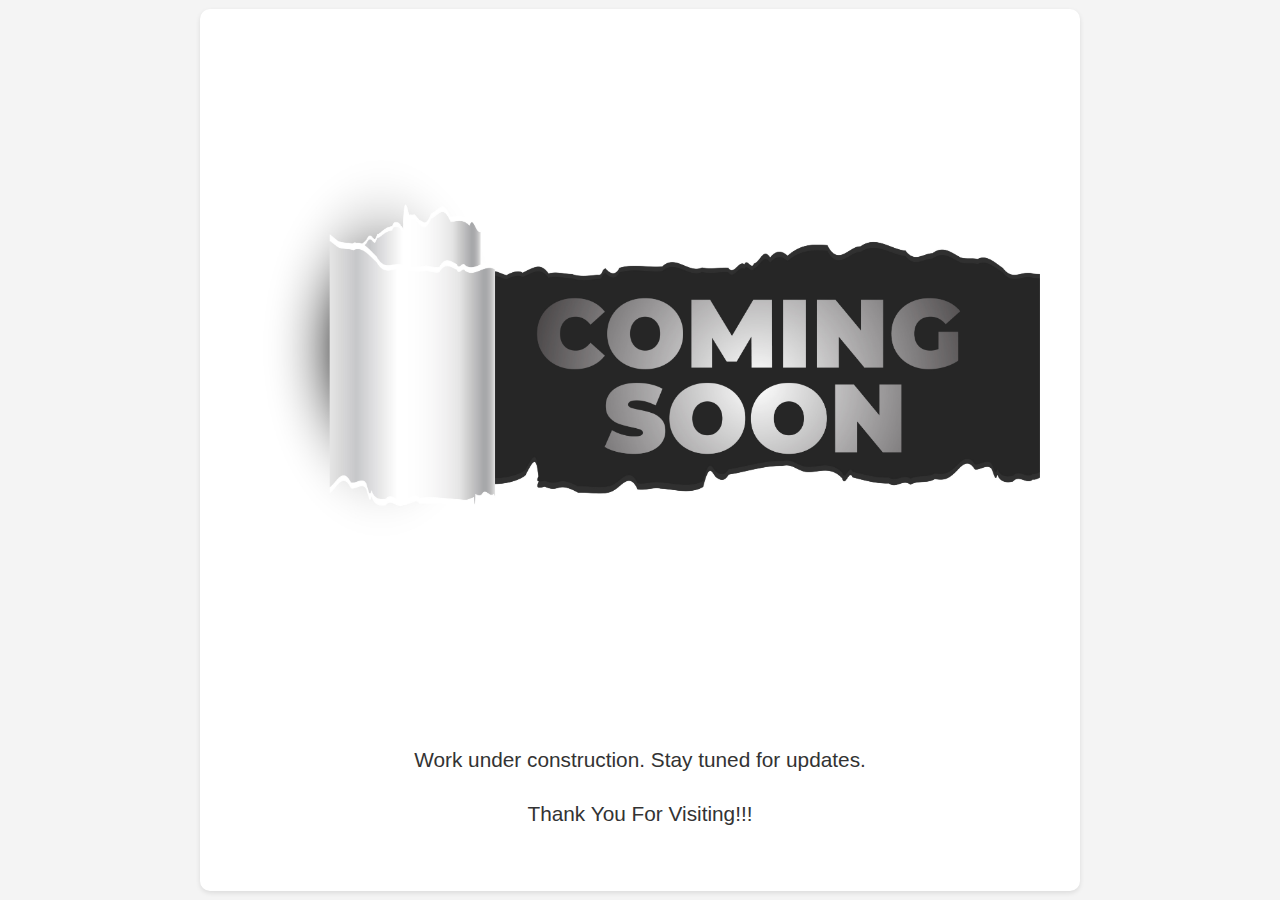
<file: comingSoon/index.html>
<!DOCTYPE html>
<html lang="en">
<head>
    <meta charset="UTF-8">
    <meta name="viewport" content="width=device-width, initial-scale=1.0">
    <title>Deployment Skills - Coming Soon</title>
    <link rel="stylesheet" href="/comingSoon/styles.css">
</head>
<body>
    <div class="container">
        <img src="/Images/image_project_coming-soon-1.jpg" alt="Coming Soon - Deployment Skills">
        <p class="message">Work under construction. Stay tuned for updates.</p>
        <p class="message">Thank You For Visiting!!!</p>
    </div>
</body>
</html>
</file>
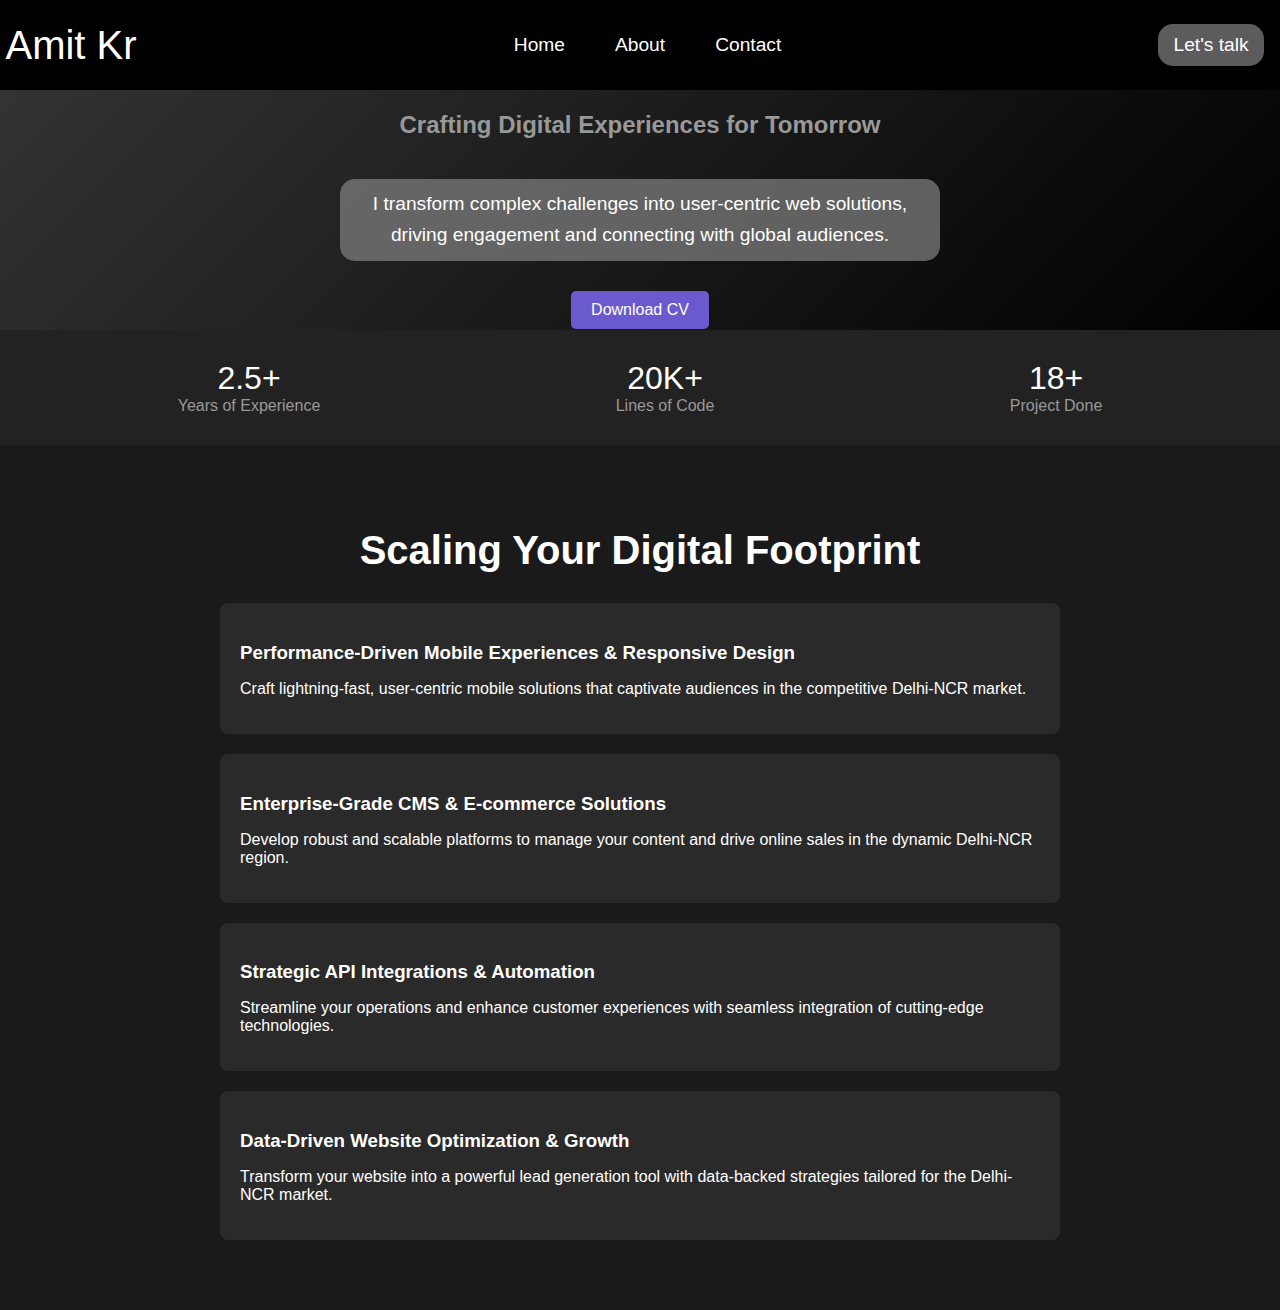
<file: profile/index.html>
<!DOCTYPE html>
<html lang="en">
<head>
    <meta charset="UTF-8">
    <meta name="viewport" content="width=device-width, initial-scale=1.0">
    <title>Gerold - Web Developer</title>
    <link rel="stylesheet" href="style.css">
</head>
<body>

    <header>
        <h1>Amit Kr</h1>
        <nav>
            <a href="/main/index.html">Home</a>
            <a href="/profile/index.html">About</a>
            <a href="/contact/contact.html">Contact</a>
        </nav>
        <p><span>Let's talk</span></p>

        <div class="hamburger" id="hamburger">
            <i class="bx bx-menu"></i>
        </div>

        <!-- <div class="light"><i class='bx bxs-moon' style='color:#ffffff'  ></i><i class='bx bxs-sun' style='color:#fff406'  ></i></div> -->
    </header>
    <div class="mobile-nav" id="mobile-nav">
        <a href="/main/index.html">Home</a>
        <a href="/profile/index.html">About</a>
        <a href="/project/projects.html">Projects</a>
        <a href="/certificate/certificate.html">Certificates</a>
        <a href="/contact/contact.html">Contact</a>
    </div>


    <header class="hero">
        <div class="hero-content">
            <!-- <h2>I am Amit </h2> -->
            <h2>Crafting Digital Experiences for Tomorrow</h2>
            <!-- <p>I break down complex document problems to create integrity-focused solutions that connect billions of people.</p> -->
            <p>I transform complex challenges into user-centric web solutions, driving engagement and connecting with global audiences.</p>
            <a href="/Resume/AmitKumar_SE_2-3Yrs.pdf" target="_blank" class="btn">Download CV</a>
        </div>
        <!-- <div class="hero-image">
            <img src="/Images/main-profile-pic.jpeg" alt="Gerold">
        </div> -->
    </header>

    <section class="stats">
        <div class="stat">
            <span class="stat-number">2.5+</span>
            <span class="stat-label">Years of Experience</span>
        </div>
       
        <div class="stat">
            <span class="stat-number">20K+</span>
            <span class="stat-label">Lines of Code</span>
        </div>

        <div class="stat">
            <span class="stat-number">18+</span>
            <span class="stat-label">Project Done</span>
        </div>
        <!-- <div class="stat">
            <span class="stat-number">14</span>
            <span class="stat-label">Awards</span>
        </div> -->
    </section>

    <section class="services">
        <h2>Scaling Your Digital Footprint</h2>
        <div class="service">
            <h3>Performance-Driven Mobile Experiences & Responsive Design</h3>
            <p>Craft lightning-fast, user-centric mobile solutions that captivate audiences in the competitive Delhi-NCR market.</p>
        </div>
        <div class="service">
            <h3>Enterprise-Grade CMS & E-commerce Solutions</h3>
            <p>Develop robust and scalable platforms to manage your content and drive online sales in the dynamic Delhi-NCR region.</p>
        </div>
        <div class="service">
            <h3>Strategic API Integrations & Automation</h3>
            <p>Streamline your operations and enhance customer experiences with seamless integration of cutting-edge technologies.</p>
        </div>
        <div class="service">
            <h3>Data-Driven Website Optimization & Growth</h3>
            <p>Transform your website into a powerful lead generation tool with data-backed strategies tailored for the Delhi-NCR market.</p>
        </div>
    </section>

    <!-- <footer>
        <h1>Amit Kr</h1>
        <nav>
            <a href="/main/index.html">Home</a>
            <a href="/comingSoon/index.html">About
            <a href="/contact/contact.html">Contact</a>
        </nav>
        <div>
            <a href="#Latest Version Update"> Copyright-Ak@2025.03.04 </a>
        </div>
    </footer> -->

    <script>
        const hamburger = document.getElementById('hamburger');
        const mobileNav = document.getElementById('mobile-nav');

        hamburger.addEventListener('click', () => {
            mobileNav.classList.toggle('active');
        });
    </script>

</body>
</html>
</file>
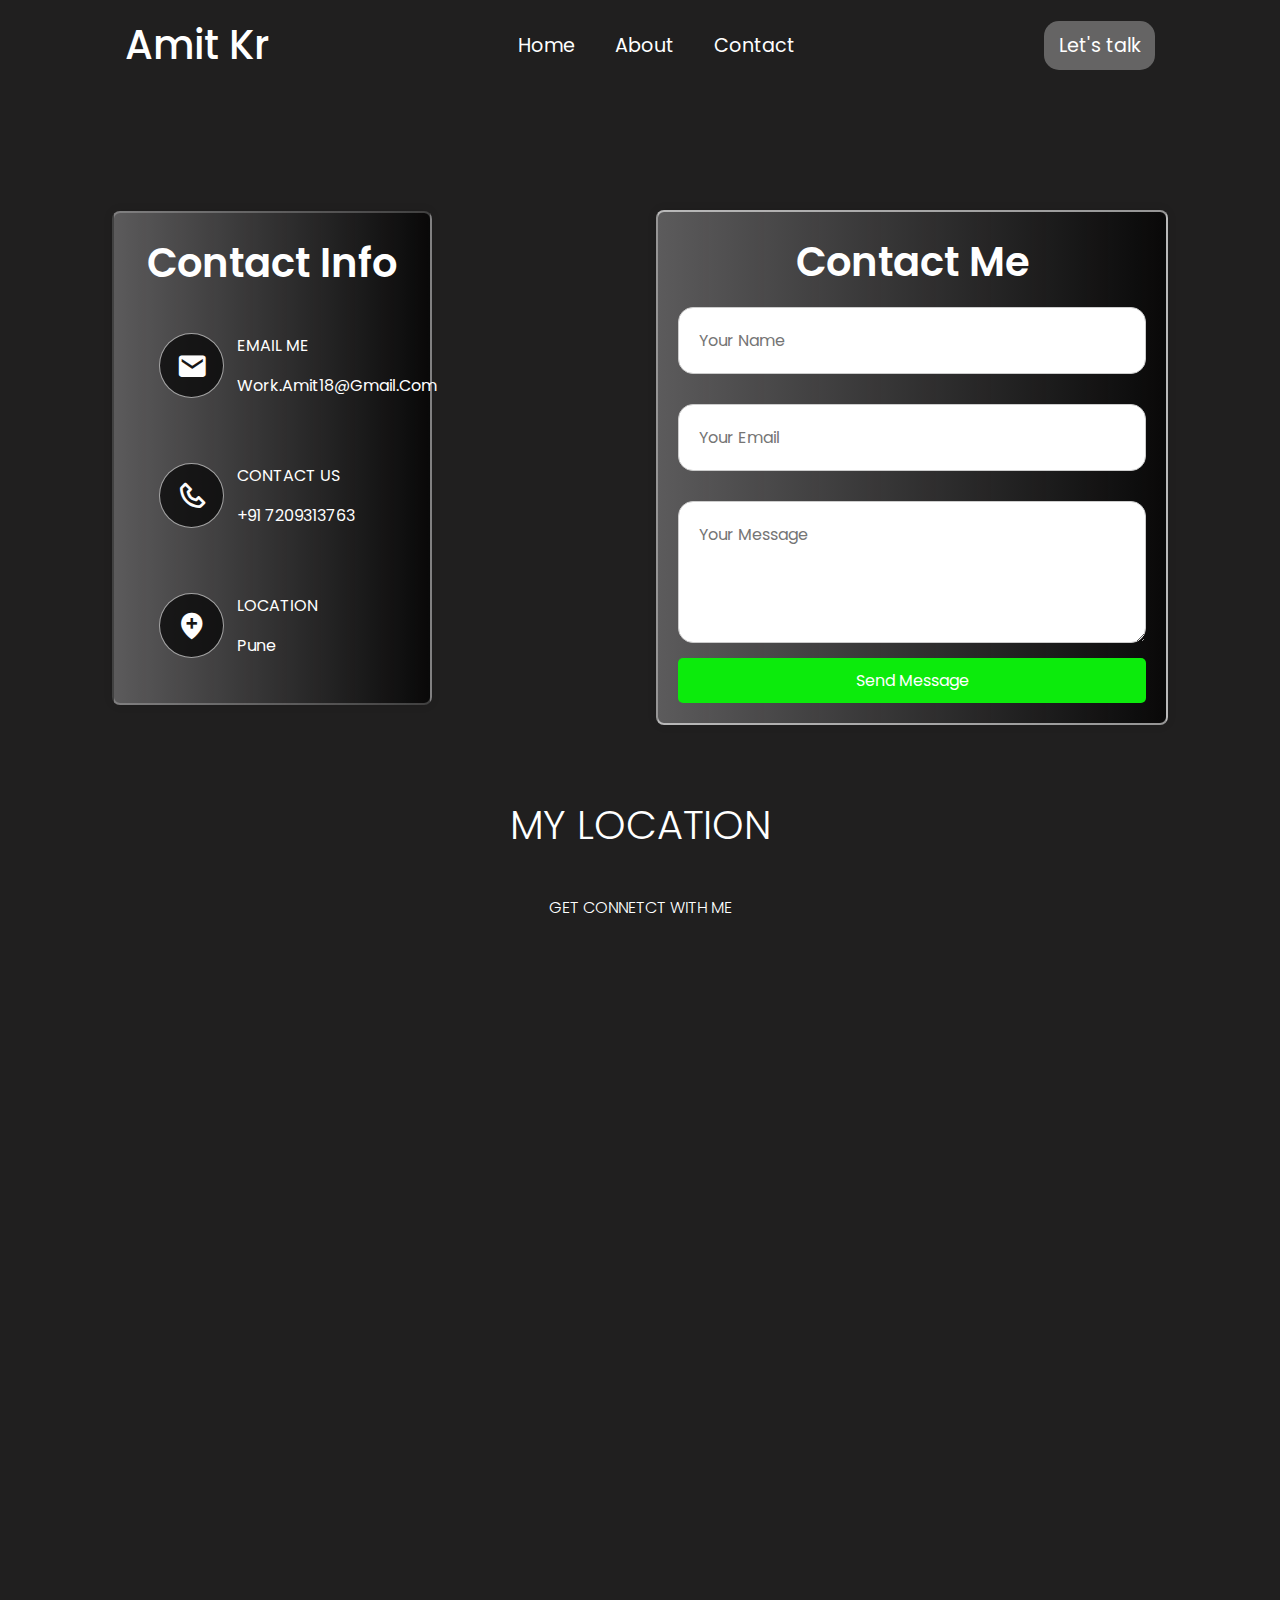
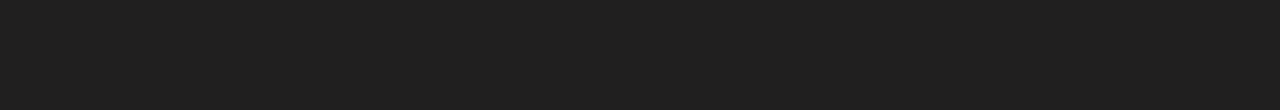
<file: contact/contact.html>
<!DOCTYPE html>
<html lang="en">
<head>
    <meta charset="UTF-8">
    <meta name="viewport" content="width=device-width, initial-scale=1.0">
    <title>Contact Me</title>
    <link href='https://unpkg.com/boxicons@2.1.4/css/boxicons.min.css' rel='stylesheet'>
    <style>
        @import url('https://fonts.googleapis.com/css2?family=Montserrat:ital,wght@0,100..900;1,100..900&family=Poppins:ital,wght@0,100;0,200;0,300;0,400;0,500;0,600;0,700;0,800;0,900;1,100;1,200;1,300;1,400;1,500;1,600;1,700;1,800;1,900&display=swap');
        *{
    margin: 0;
    padding: 0;
    box-sizing: border-box;
    font-family: "Poppins", serif;
}
        body {
            height: 190vh;
            background-color: #201f1f;
           
        }
        header{
    width: 100%;
    height: 10vh;
    display: flex;
    flex-direction: row;
    justify-content: space-around;
    align-items: center;
    /* background: red; */
}
header h1{
    color: white;
    font-weight: 500;
    font-size: 2.5rem;
}
nav{
    /* width: 500px; */
    height: 100%;
    display: flex;
    justify-content: space-around;
    align-items: center;
    gap: 40px;
}
nav a{
    font-size: 1.2rem;
    color: white;
    text-decoration: none;
}
header p{
    width: fit-content;
    font-size: 1.2rem;
    color: white;
    background: rgba(128, 128, 128, 0.719);
    padding: 10px 15px;
    border-radius: 15px;
}

.hamburger {
    display: none;
    font-size: 2.5rem;
    color: white;
    cursor: pointer;
}

/* Mobile Navigation */
.mobile-nav {
    display: none;
    flex-direction: column;
    position: absolute;
    top: 10vh;
    left: 50%;
    width: 90%;
    height: auto;
    background: rgb(0, 0, 0);   
    opacity: 0;
    visibility: hidden;
    transition: opacity 0.5s ease, transform 0.5s ease;
    
    text-align: center;
    z-index: 20;
    border: 2px solid white;
    transform: translateX(50%) translateY(0px);
}

.mobile-nav a {
    display: inline-block;
    width: 100%;
    color: white;
    text-decoration: none;
    font-size: 1.5rem;
    padding: 15px;
    border: 1px solid white;
}

.mobile-nav.active {
    display: flex;
    opacity: 1;
    visibility: visible;
    transform: translateX(-50%) translateY(0);
    background: rgb(10, 10, 10);
}

.contact-face{
    width: 100%;
    display: flex;
    flex-wrap: wrap;
    justify-content: space-around;
    align-items: center;
}
.more-about{
    height: auto;
    border: 2px solid   rgba(255, 255, 255, 0.228);
            background: linear-gradient(90deg, #5c5b5c, #000000b5);
            padding: 20px;
            box-shadow: 0 0 10px rgba(0, 0, 0, 0.1);
            border-radius: 8px;
            margin-bottom: 20px;
            width: 25%;
            display: flex;
            justify-content: space-between; 
            flex-direction: column;
            align-items: center;
            margin-top: auto;
}
.more-about h2{
    font-size: 2.5rem;
    color: white;
    font-weight: 600;
}
.more-about .rows{
    /* background: #000; */
    margin-top: 15px;
    width: 100%;
    display: flex;
    justify-content: space-between; 
    align-items: center;
    padding: 25px;
}
.more-about .rows .photu{
height: 65px;
width: 65px;
background: rgba(0, 0, 0, 0.699);
display: flex;
    justify-content: space-evenly; 
    align-items: center;
    border: 1px solid rgba(255, 255, 255, 0.603);
border-radius: 50%;
}
.more-about .rows .photu i{
font-size: 2rem;
}
.more-about .rows .text{
    margin:0  auto;
    width: 60%;
    color: white;
    text-transform: capitalize;
}
.more-about .rows .text>p:nth-child(1){
    text-transform: uppercase;
    margin-bottom: 15px;
  

}


        .contact-form {
            border: 2px solid   rgba(255, 255, 255, 0.571);
            width: 40%;
            background: linear-gradient(90deg, #5c5b5c, #000000b5);
            padding: 20px;
            box-shadow: 0 0 10px rgba(0, 0, 0, 0.1);
            border-radius: 8px;
            margin: 120px 0 0 0 ;
            
            text-align: center;
            display: flex;
            justify-content: space-between; 
            flex-direction: column;
            align-items: center;
            
        }
        .contact-form h2{
            color: white;
            font-size: 2.5rem;
            font-weight: 600;
        }
        input, textarea {
            width: 100%;
            padding: 20px;
            margin: 15px 0;
            border: 1px solid #ccc;
            border-radius: 15px;
            font-size: 1rem;
        }
        button {
            width: 100%;
            padding: 10px;
            background-color: #0ceb0c;
            color: white;
            border: none;
            border-radius: 5px;
            cursor: pointer;
            font-size: 16px;
        }
        button:hover {
            background-color: #0a9a0a;
        }
        .message-box {
            display: none;
            margin-top: 10px;
            color: green;
            font-weight: bold;
        }
        .map{
            margin-top: 50px;
            width: 100%;
            display: flex;
            flex-direction: column;
            justify-content: center; 
            height: 90vh;
            align-items: center;
        }
        .map h2{
            color: white;
            text-transform: uppercase; 
            padding: 20px;
            font-size: 2.5rem;
            font-weight: 300;
        }
        .map p{
            color: white;
            text-transform: uppercase; 
            padding: 20px;
            font-size:1rem;
            font-weight: 300;
        }
        .map .my-map{
            height: 80%;
            width: 80%;
        }
        @media (max-width: 768px) {
    body{
        overflow-x: hidden;
    }
    nav {
        display: none;
    }
    /* .mobile-nav {
        display: block;
    } */
    .hamburger {
        display: block;
    }
    .contact-face{
        flex-direction: column;
       margin-top: 40px;
    }
    .more-about{
        width: 90%;
    }
    .contact-form{
        width: 100%;
    }
    .map{
        
    }
.my-map{
    width: 90%;
}
.more-about h2{
    font-size: 1.5rem;
}
.more-about .rows .text p{
    text-transform: uppercase;
    margin-bottom: 15px;
  font-size: 0.8rem;

}

        }
    </style>
</head>
<body>
    <header>
        <h1>Amit Kr</h1> 
        <nav>
            <a href="/main/index.html">Home</a>
            <a href="/profile/index.html">About</a>
            <a href="/contact/contact.html">Contact</a>
        </nav>
        <p><span>Let's talk</span></p>

        <div class="hamburger" id="hamburger">
            <i class="bx bx-menu"></i>
        </div>

        <!-- <div class="light"><i class='bx bxs-moon' style='color:#ffffff'  ></i><i class='bx bxs-sun' style='color:#fff406'  ></i></div> -->
    </header>
    <div class="mobile-nav" id="mobile-nav">
        <a href="/main/index.html">Home</a>
        <a href="/profile/index.html">About</a>
        <a href="/project/projects.html">Projects</a>
        <a href="/certificate/certificate.html">Certificates</a>
        <a href="/contact/contact.html">Contact</a>
    </div>

    <div class="contact-face">

        <div class="more-about" >
            <h2>Contact Info</h2>
            <div class="rows">
                <div class="photu">
                    <i class='bx bxs-envelope' style='color:#fdfdfd'  ></i>
                </div>
                <div class="text">
                    <p>email me</p>
                     <p><span>work.amit18@gmail.com</span></p>
                </div>
            </div>
        
        
            <div class="rows">
                <div class="photu">
                    <i class='bx bx-phone' style='color:#fdfdfd'></i>
                </div>
                <div class="text">
                    <p>contact us</p>
                     <p><span>+91</span> <span>7209313763</span></p>
                     <!-- <p><span>+91</span> <span>00000000</span></p> -->
                </div>
            </div>
        
        
            <div class="rows">
                <div class="photu">
                    <i class='bx bxs-location-plus' style='color:#ffffff'  ></i>
                </div>
                <div class="text">
                    <p>Location</p>
                     <p>pune</p>
                  
                </div>
            </div>
        
          
        
        </div>


        <form class="contact-form" id="contactForm">
            <h2>Contact Me</h2>
            <input type="text" id="name" placeholder="Your Name" required>
            <input type="email" id="email" placeholder="Your Email" required>
            <textarea id="message" rows="4" placeholder="Your Message" required></textarea>
            <button type="submit">Send Message</button>
            <div class="message-box" id="successMessage">Your message has been sent successfully!</div>
        </form>

    </div>

    <div class="map">
        <h2>my location</h2>
        <p>get connetct with me</p>
        <div class="my-map">
            <iframe src="https://www.google.com/maps/embed?pb=!1m18!1m12!1m3!1d21396.271730180706!2d73.7655044737567!3d18.55770212912375!2m3!1f0!2f0!3f0!3m2!1i1024!2i768!4f13.1!3m3!1m2!1s0x3bc2becff05dd3cb%3A0xa1911297fb7fab7d!2sBaner%2C%20Pune%2C%20Maharashtra!5e0!3m2!1sen!2sin!4v1738774751488!5m2!1sen!2sin" width="100%" height="100%" style="border:0;" allowfullscreen="" loading="lazy" referrerpolicy="no-referrer-when-downgrade"></iframe>
        </div>
    </div>

    <script>
        const hamburger = document.getElementById('hamburger');
        const mobileNav = document.getElementById('mobile-nav');

        hamburger.addEventListener('click', () => {
            mobileNav.classList.toggle('active');
            hamburger.innerHTML = mobileNav.classList.contains('active') 
                ? '<i class="bx bx-x"></i>' 
                : '<i class="bx bx-menu"></i>';
        });
        document.querySelectorAll(".mobile-nav a").forEach(ele=>{
            ele.addEventListener('click',()=>{
                mobileNav.classList.remove('active');
                hamburger.innerHTML = '<i class="bx bx-menu"></i>'
            })
        })
   


        document.getElementById("contactForm").addEventListener("submit", function(event) {
            event.preventDefault(); // Prevent default form submission

            let name = document.getElementById("name").value;
            let email = document.getElementById("email").value;
            let message = document.getElementById("message").value;

            // Google Form POST URL
            // https://docs.google.com/forms/d/e/1FAIpQLSfOzFJ1LvBGSn-m2EZekFalfo5tPdcm6PG7Loq8-aap6yw2cg/viewform?usp=header
            // let formURL = "https://docs.google.com/forms/d/e/1FAIpQLSeupD6fFDkCxLpQxQA2y1KthNhKRq-P-nQZ3-fS9IGLpMUrYQ/formResponse"; --> Old Link
            let formURL = "https://docs.google.com/forms/d/e/1FAIpQLSfOzFJ1LvBGSn-m2EZekFalfo5tPdcm6PG7Loq8-aap6yw2cg/formResponse";

            let formData = new FormData();
            formData.append("entry.2037418723", name);
            formData.append("entry.1342379548", email);
            formData.append("entry.1143093301", message);

            fetch(formURL, {
                method: "POST",
                body: formData,
                mode: "no-cors"
            }).then(() => {
                document.getElementById("successMessage").style.display = "block";
                document.getElementById("contactForm").reset();
            }).catch(error => {
                alert("Something went wrong. Please try again.");
            });
        });
    </script>
</body>
</html>
</file>
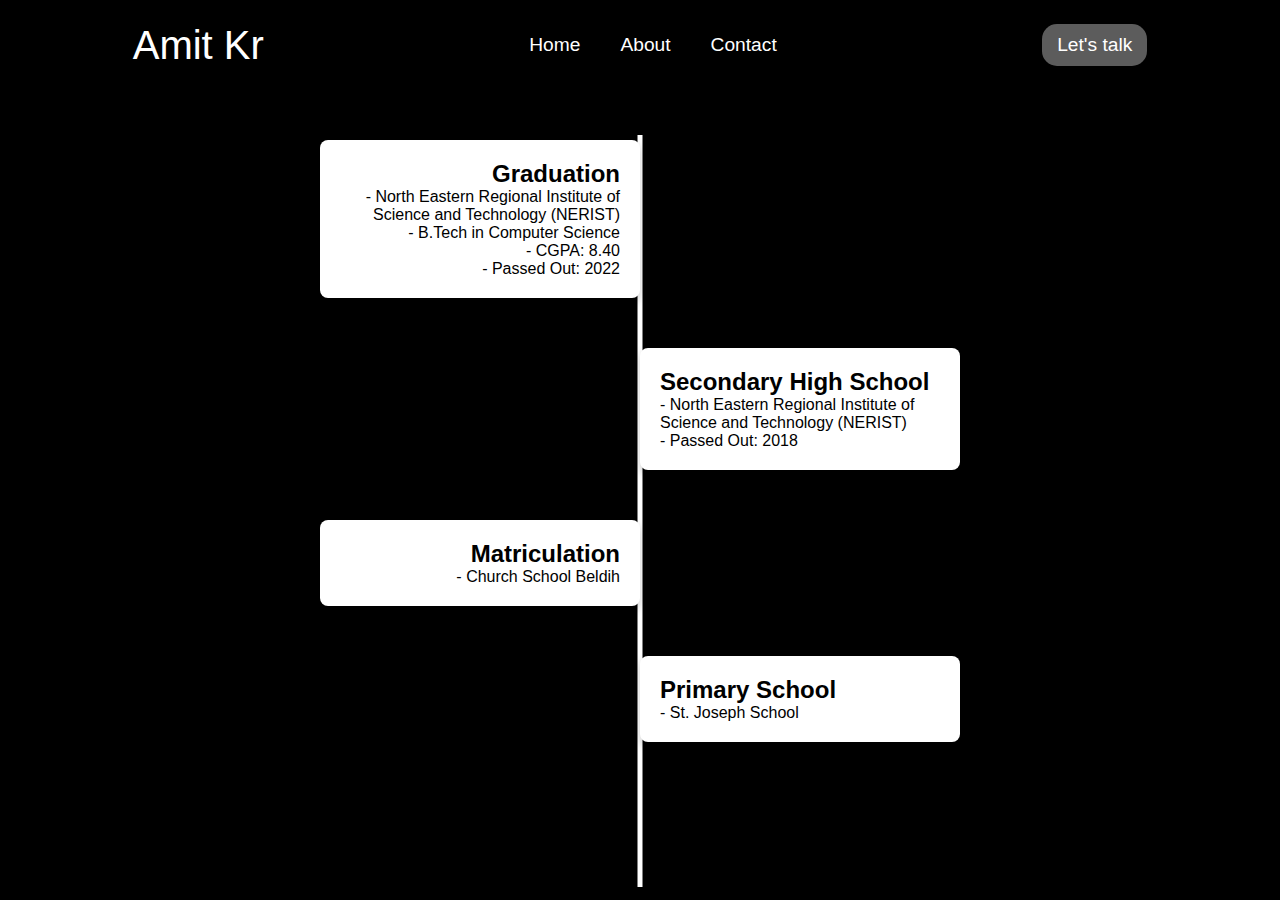
<file: education/education.html>
<!DOCTYPE html>
<html lang="en">
<head>
    <meta charset="UTF-8">
    <meta name="viewport" content="width=device-width, initial-scale=1.0">
    <title>Amit - Education</title>
    <link rel="stylesheet" href="/education/education.css">
    <script defer src="/education/scriptEducation.js"></script>
    <link href="https://cdn.jsdelivr.net/npm/boxicons@2.1.4/css/boxicons.min.css" rel="stylesheet">
</head>
<body>
    <header>
        <h1>Amit Kr</h1>
        <nav>
            <a href="/main/index.html">Home</a>
            <a href="/profile/index.html">About</a>
            <a href="/contact/contact.html">Contact</a>
        </nav>
        <p><span>Let's talk</span></p>

        <div class="hamburger" id="hamburger">
            <i class="bx bx-menu"></i>
        </div>

        <!-- <div class="light"><i class='bx bxs-moon' style='color:#ffffff'  ></i><i class='bx bxs-sun' style='color:#fff406'  ></i></div> -->
    </header>
    <div class="mobile-nav" id="mobile-nav">
        <a href="/main/index.html">Home</a>
        <a href="/profile/index.html">About</a>
        <a href="/project/projects.html">Projects</a>
        <a href="/certificate/certificate.html">Certificates</a>
        <a href="/contact/contact.html">Contact</a>
    </div>
    <div class="timeline">
        <div class="line"></div>

        <!-- <div class="container left">
            <div class="content">
                <h2>Kindergarten</h2>
                <p>School Name: XYZ Kindergarten</p>
                <p>Passed Out: 2005</p>
            </div>
        </div> -->

        <div class="container right">
            <div class="content">
                <h2>Primary School</h2>
                <p>- St. Joseph School</p>
                <!-- <p>Passed Out: 2010</p> -->
            </div>
        </div>

        <div class="container left">
            <div class="content">
                <h2>Matriculation</h2>
                <p> - Church School Beldih</p>
                <!-- <p>Percentage: 85%</p> -->
                <!-- <p>Year: 2015</p> -->
            </div>
        </div>

        <div class="container right">
            <div class="content">
                <h2>Secondary High School</h2>
                <p> - North Eastern Regional Institute of Science and Technology (NERIST)</p>
                <!-- <p>Percentage: 88%</p> -->
                <p> - Passed Out: 2018</p>
            </div>
        </div>

        <div class="container left">
            <div class="content">
                <h2>Graduation</h2>
                <p>- North Eastern Regional Institute of Science and Technology (NERIST)</p>
                <p>- B.Tech in Computer Science</p>
                <p>- CGPA: 8.40</p>
                <p>- Passed Out: 2022</p>
            </div>
        </div>

    </div>
    <script>
        const hamburger = document.getElementById('hamburger');
        const mobileNav = document.getElementById('mobile-nav');

        hamburger.addEventListener('click', () => {
            mobileNav.classList.toggle('active');
            hamburger.innerHTML = mobileNav.classList.contains('active') 
                ? '<i class="bx bx-x"></i>' 
                : '<i class="bx bx-menu"></i>';
        });
        document.querySelectorAll(".mobile-nav a").forEach(ele=>{
            ele.addEventListener('click',()=>{
                mobileNav.classList.remove('active');
                hamburger.innerHTML = '<i class="bx bx-menu"></i>'
            })
        })
    </script>
</body>
</html>
</file>
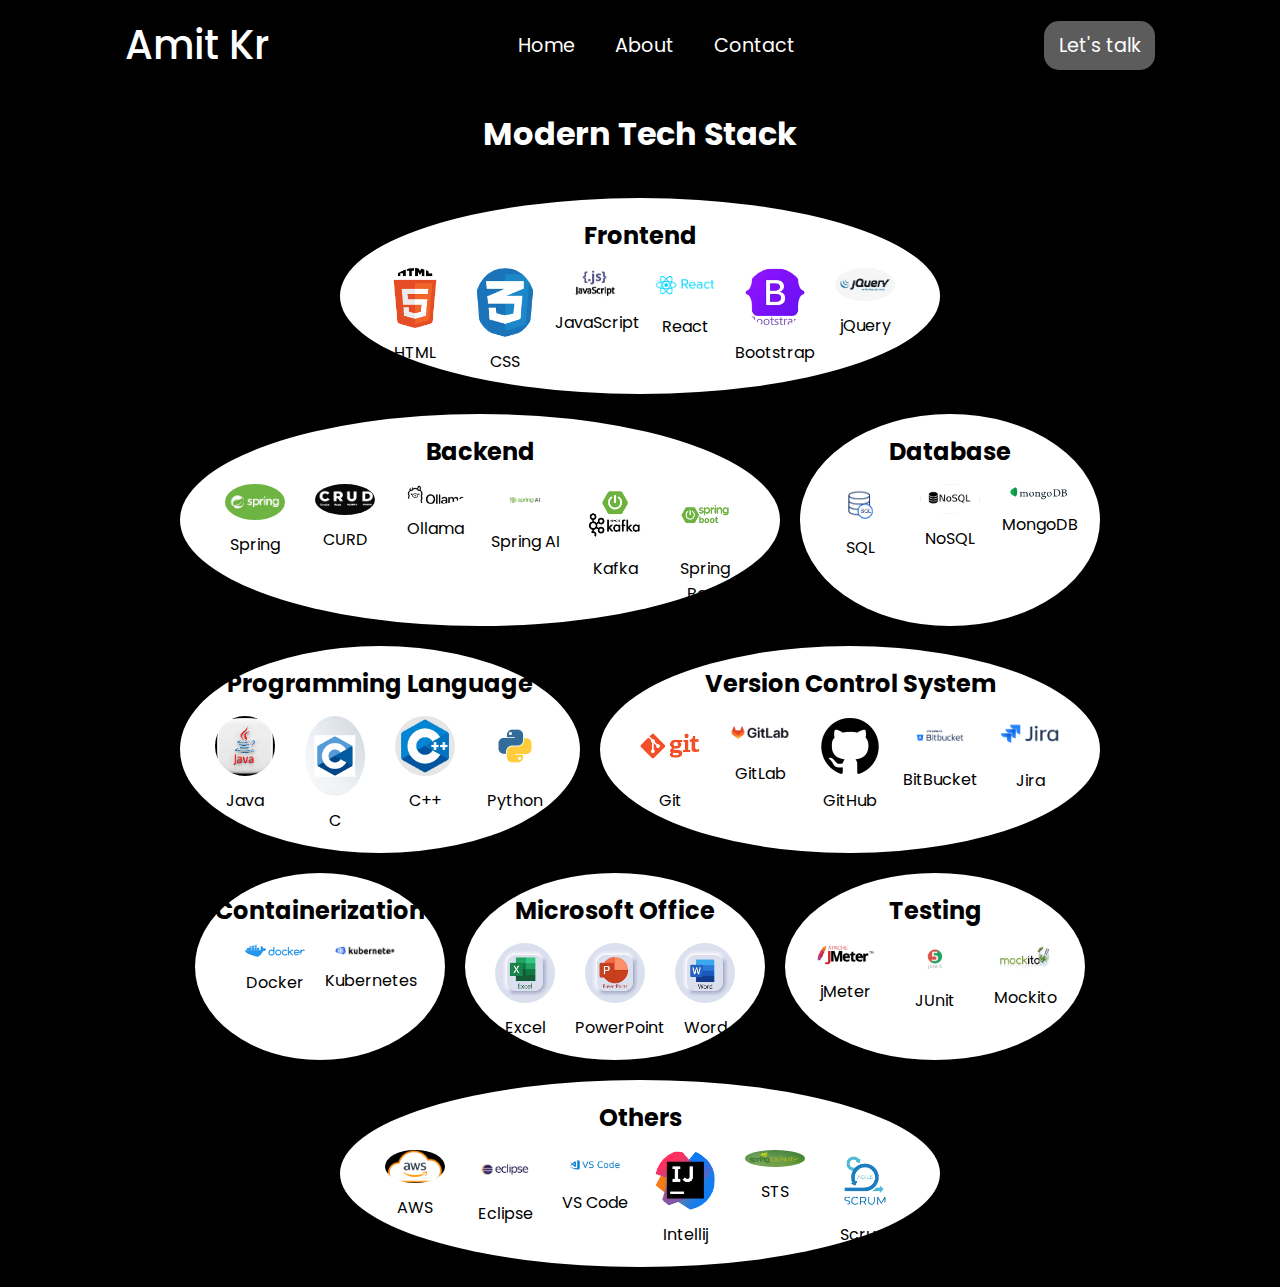
<file: skills/skills.html>
<!DOCTYPE html>
<html lang="en">
<head>
    <meta charset="UTF-8">
    <meta name="viewport" content="width=device-width, initial-scale=1.0">
    <title>Amit - Skills</title>
    <link rel="stylesheet" href="/skills/skills.css">
    <link href='https://unpkg.com/boxicons@2.1.4/css/boxicons.min.css' rel='stylesheet'>
</head>
<body>

    <header>
        <h1>Amit Kr</h1>
        <nav>
            <a href="/main/index.html">Home</a>
            <a href="/profile/index.html">About</a>
            <a href="/contact/contact.html">Contact</a>
        </nav>
        <p><span>Let's talk</span></p>

        <div class="hamburger" id="hamburger">
            <i class="bx bx-menu"></i>
        </div>

        <!-- <div class="light"><i class='bx bxs-moon' style='color:#ffffff'  ></i><i class='bx bxs-sun' style='color:#fff406'  ></i></div> -->
        <!-- <h3>Modern Technology Domains</h3>
        <p>A breakdown of technologies by domain.</p> -->
    </header>
    <div class="mobile-nav" id="mobile-nav">
        <a href="/main/index.html">Home</a>
        <a href="/profile/index.html">About</a>
        <a href="/project/projects.html">Projects</a>
        <a href="/certificate/certificate.html">Certificates</a>
        <a href="/contact/contact.html">Contact</a>
    </div>
    <div class="heading">
        <h2>Modern Tech Stack</h2>
    </div>

    
    <main class="domains-container">
    </main>
    <!-- <footer>
        <p>&copy; 2024 Modern Tech Stack</p>
        <a href="#">Contact</a>
        <a href="#">About</a>
    </footer> -->
    <script src="/skills/skills.js"></script>
</body>
</html>
</file>
<file: comingSoon/styles.css>
body {
    margin: 0;
    font-family: 'Arial', sans-serif; /* Use a specific font */
    background-color: #f4f4f4; /* Slightly off-white background */
    display: flex;
    justify-content: center;
    align-items: center;
    min-height: 100vh;
    flex-direction: column; /* Align items vertically */
    text-align: center;
}

.container {
    background-color: #fff;
    padding: 40px;
    border-radius: 10px;
    box-shadow: 0 2px 5px rgba(0, 0, 0, 0.1); /* Add a subtle shadow to the container */
    max-width: 800px; /* Limit container width */
}

img {
    max-width: 100%;
    height: auto;
    margin-bottom: 30px;
    border-radius: 5px; /* Add rounded corners to the image */
}

.message {
    font-size: 1.3em;
    color: #333; /* Darker text color */
    line-height: 1.6;
}
</file>
<file: profile/style.css>
body {
    font-family: sans-serif;
    margin: 0;
    padding: 0;
    background-color: #1a1a1a; /* Dark background */
    color: #fff; /* White text */
}

.hero {
    display: flex;
    justify-content: center; /* Changed from space-around */
    align-items: center;
    /* padding: 50px; */

    padding: 120px 50px; /* Increased top/bottom padding for spacing */
    width: 100%; /* Ensure full width */
    box-sizing: border-box; /* Include padding in width calculation */
    /* text-align: center; */
    
    background: linear-gradient(135deg, #333333, #000000); /* Dark gradient background */
}

.hero-content {
    max-width: 600px;
    text-align: center; 
}

.hero-content h1 {
    font-size: 3em;
    margin-bottom: 10px;
    text-align: center; 
}

.hero-content h2 {
    font-size: 1.5em;
    margin-bottom: 40px;
    color: #999;
    text-align: center; 
}

.hero-content p {
    line-height: 1.6;
    margin-bottom: 30px;
    text-align: center; 
}

.btn {
    display: inline-block;
    background-color: #6a5acd; /* Example button color */
    color: #fff;
    padding: 10px 20px;
    text-decoration: none;
    border-radius: 5px;
}

.hero-image img {
    max-width: 300px;
    border-radius: 10px;
}

.stats {
    display: flex;
    justify-content: space-around;
    padding: 30px;
    background-color: #222;
}

.stat {
    text-align: center;
}

.stat-number {
    font-size: 2em;
    display: block;
}

.stat-label {
    display: block;
    color: #999;
}

.services {
    padding: 50px;
    text-align: center;
}

.services h2 {
    font-size: 2.5em;
    margin-bottom: 30px;
}

.service {
    background-color: #2a2a2a;
    padding: 20px;
    margin: 20px auto;
    max-width: 800px;
    text-align: left;
    border-radius: 8px;
}

.service h3 {
    margin-bottom: 10px;
}

footer{
    padding: 40px 0;
    height: 300px;
    width: 100%;
    display: flex;
    flex-direction: column;
    justify-content: center;
    align-items: center;
}
footer h1{
    color: white;
    font-weight: 500;
    font-size: 2.5rem;
}
nav{
    width: 1000px;
    height: 100%;
    display: flex;
    justify-content: center;
    align-items: center;
    gap: 50px;
    text-align: center;
}
nav a{
    font-size: 1.2rem;
    color: white;
    text-decoration: none;
    justify-content: center;
    text-align: center;
}

/* Mobile Navigation */
.mobile-nav {
    display: none;
    flex-direction: column;
    position: absolute;
    top: 10vh;
    left: 50%;
    width: 90%;
    height: auto;
    background: rgb(0, 0, 0);   
    opacity: 0;
    visibility: hidden;
    transition: opacity 0.5s ease, transform 0.5s ease;
    
    text-align: center;
    z-index: 20;
    border: 2px solid white;
    transform: translateX(50%) translateY(0px);
}

.mobile-nav a {
    display: inline-block;
    width: 100%;
    color: white;
    text-decoration: none;
    font-size: 1.5rem;
    padding: 15px;
    border: 1px solid white;
}

.mobile-nav.active {
    display: flex;
    opacity: 1;
    visibility: visible;
    transform: translateX(-50%) translateY(0);
    background: rgb(10, 10, 10);
}


header{
    width: 100%;
    height: 10vh;
    display: flex;
    flex-direction: row;
    justify-content: space-around;
    align-items: center;
    z-index: 30;
    background: black;
}
header h1{
    color: white;
    font-weight: 500;
    font-size: 2.5rem;
}


header p{
    width: fit-content;
    font-size: 1.2rem;
    color: white;
    background: rgba(128, 128, 128, 0.719);
    padding: 10px 15px;
    border-radius: 15px;
}

/* Responsive Design */
/* @media (max-width: 768px) {
    body{
        overflow-x: hidden;
    }
    nav {
        display: none;
    }
    .mobile-nav {
        display: block;
    } 
    .hamburger {
        display: block;
    }


    footer{
        padding: 40px 0;
        height: 300px;
        width: 100%;
        display: flex;
        flex-direction: column;
        justify-content: center;
        align-items: center;
    }
    footer h1{
        color: white;
        font-weight: 500;
        font-size: 1.5rem;
    }

} */

@media (max-width: 768px) {
    body {
        overflow-x: hidden;
    }

    header nav {
        display: none;
    }

    .mobile-nav {
        display: none;
        flex-direction: column;
        position: absolute;
        top: 10vh; /* Adjust top to match header height */
        left: 0;
        width: 100%;
        background: rgb(0, 0, 0);
        opacity: 0;
        visibility: hidden;
        transition: opacity 0.5s ease, visibility 0.5s ease;
        text-align: center;
        z-index: 10;
    }

    .mobile-nav.active {
        display: flex;
        opacity: 1;
        visibility: visible;
    }

    .hamburger {
        display: block;
        cursor: pointer;
        font-size: 2rem;
    }

    .hero {
        padding: 80px 20px;
        text-align: center;
        margin-top: 10vh; /* Add top margin to match header height */
        margin-bottom: 40px; /* Add space below hero */
    }

    .hero-content {
        max-width: 100%;
        margin: 0 auto;
    }

    .hero-content h2,
    .hero-content p,
    .btn {
        display: block;
        width: 100%;
        margin: 20px 0;
    }

    .hero-content {
        display: block;
    }

    .stats {
        flex-direction: column;
        align-items: center;
    }

    .stat {
        margin: 15px 0;
        width: 80%;
    }

    .services {
        padding: 30px 20px;
    }

    .service {
        padding: 15px;
        width: 90%;
        margin: 20px auto;
    }

    footer {
        padding: 40px 0;
        height: auto;
        text-align: center;
    }

    footer nav {
        flex-direction: column;
        align-items: center;
    }

    footer h1 {
        font-size: 1.5rem;
    }
}
</file>
<file: education/education.css>
* {
    margin: 0;
    padding: 0;
    box-sizing: border-box;
}

header{
    width: 100%;
    height: 10vh;
    display: flex;
    flex-direction: row;
    justify-content: space-around;
    align-items: center;
    /* background: red; */
}
header h1{
    color: white;
    font-weight: 500;
    font-size: 2.5rem;
}
nav{
    /* width: 500px; */
    height: 100%;
    display: flex;
    justify-content: space-around;
    align-items: center;
    gap: 40px;
}
nav a{
    font-size: 1.2rem;
    color: white;
    text-decoration: none;
}
header p{
    width: fit-content;
    font-size: 1.2rem;
    color: white;
    background: rgba(128, 128, 128, 0.719);
    padding: 10px 15px;
    border-radius: 15px;
}

.hamburger {
    display: none;
    font-size: 2.5rem;
    color: white;
    cursor: pointer;
}

/* Mobile Navigation */
.mobile-nav {
    display: none;
    flex-direction: column;
    position: absolute;
    top: 10vh;
    left: 50%;
    width: 90%;
    height: auto;
    background: rgb(0, 0, 0);   
    opacity: 0;
    visibility: hidden;
    transition: opacity 0.5s ease, transform 0.5s ease;
    
    text-align: center;
    z-index: 20;
    border: 2px solid white;
    transform: translateX(50%) translateY(0px);
}

.mobile-nav a {
    display: inline-block;
    width: 100%;
    color: white;
    text-decoration: none;
    font-size: 1.5rem;
    padding: 15px;
    border: 1px solid white;
}

.mobile-nav.active {
    display: flex;
    opacity: 1;
    visibility: visible;
    transform: translateX(-50%) translateY(0);
    background: rgb(10, 10, 10);
}

body {
    font-family: Arial, sans-serif;
   background: #000;
    display: flex;
    flex-direction: column;
    align-items: center;
    height: auto;
    overflow-y: scroll;
    scroll-behavior: smooth;
     /* Starts at bottom */
}

.timeline {
    position: relative;
    
    width: 50%;
    padding: 50px 0;
    display: flex;
    flex-direction: column-reverse;
}

.line {
    position: absolute;
    top: 5vh;
    left: 50%;
    width: 5px;
    height: 100%;
    background: #ffffff;
    transform: translateX(-50%);
}

.container {
    position: relative;
    width: 50%;
    margin-bottom: 50px;
    opacity: 0;
    transform: translateY(50px);
    transition: all 0.6s ease-in-out;
}

.container.show {
    opacity: 1;
    transform: translateY(0);
}

.left {
    left: 0;
    text-align: right;
}

.right {
    left: 50%;
}

.content {
    padding: 20px;
    background: white;
    box-shadow: 0 4px 8px rgba(0, 0, 0, 0.2);
    border-radius: 8px;
}

h2 {
    color: #000000;
}
@media (max-width: 768px) {
    body{
        overflow-x: hidden;
    }
    nav {
        display: none;
    }
    /* .mobile-nav {
        display: block;
    } */
    .hamburger {
        display: block;
    }

    .timeline {
        width: 90%;  
    }
    .container {
        position: relative;
        width: 100%;
        margin-bottom: 50px;
        opacity: 0;
        transform: translateY(50px);
        transition: all 0.6s ease-in-out;
    }
    .right {
        left: 0%;
    }

    .content {
        padding: 20px;
        background: linear-gradient(90deg , rgba(8, 8, 8, 0.852),black);
        box-shadow: 0 4px 18px rgb(255, 255, 255);
        border-radius: 8px;
        border: 2px solid white;
    }
    .content h2{
        color: white;
        font-size: 2.5rem;
        font-weight: 600;
    }
    .content p{
        color: white;
        font-size: 1rem;
        font-weight: 600;
    }







        }
</file>
<file: skills/skills.css>
@import url('https://fonts.googleapis.com/css2?family=Montserrat:ital,wght@0,100..900;1,100..900&family=Poppins:ital,wght@0,100;0,200;0,300;0,400;0,500;0,600;0,700;0,800;0,900;1,100;1,200;1,300;1,400;1,500;1,600;1,700;1,800;1,900&display=swap');

*{
    margin: 0;
    padding: 0;
    box-sizing: border-box;
    font-family: "Poppins", serif;
}

body{
    background: rgb(15, 15, 15);
}

header{
    width: 100%;
    height: 10vh;
    display: flex;
    flex-direction: row;
    justify-content: space-around;
    align-items: center;
}

header h1{
    color: white;
    font-weight: 500;
    font-size: 2.5rem;
}

nav{
    height: 100%;
    display: flex;
    justify-content: space-around;
    align-items: center;
    gap: 40px;
}

nav a{
    font-size: 1.2rem;
    color: white;
    text-decoration: none;
}

header p{
    width: fit-content;
    font-size: 1.2rem;
    color: white;
    background: rgba(128, 128, 128, 0.719);
    padding: 10px 15px;
    border-radius: 15px;
}

.hamburger {
    display: none;
    font-size: 2.5rem;
    color: white;
    cursor: pointer;
}

.mobile-nav {
    display: none;
    flex-direction: column;
    position: absolute;
    top: 10vh;
    left: 50%;
    width: 90%;
    height: auto;
    background: rgb(0, 0, 0);   
    opacity: 0;
    visibility: hidden;
    transition: opacity 0.5s ease, transform 0.5s ease;
    text-align: center;
    z-index: 20;
    border: 2px solid white;
    transform: translateX(50%) translateY(0px);
}

.mobile-nav a {
    display: inline-block;
    width: 100%;
    color: white;
    text-decoration: none;
    font-size: 1.5rem;
    padding: 15px;
    border: 1px solid white;
}

.mobile-nav.active {
    display: flex;
    opacity: 1;
    visibility: visible;
    transform: translateX(-50%) translateY(0);
    background: rgb(10, 10, 10);
}

body{
    background: #000;
}

.heading{
    width: 100%;
    height: auto;
}

.heading h2{
    font-size: 2rem;
    color: white;
    text-align: center;
    margin: 20px 0;
}

.domains-container {
    display: flex;
    flex-wrap: wrap;
    gap: 20px;
    padding: 20px;
    max-width: 1200px;
    margin: 0 auto;
    justify-content: center; /* Center the cards */
}

.domain-card {
    background-color: white;
    padding: 20px;
    border-radius: 8px;
    box-shadow: 0 4px 8px rgba(0, 0, 0, 0.1);
    transition: transform 0.3s ease, box-shadow 0.3s ease;
    display: flex;
    flex-direction: column; /* Stack heading and tech grid */
    border-radius: 50%; /* Make cards circular */
    align-items: center; /* Center content within circles */
    /* position: flex; Allow for precise positioning */
}

.domain-card:hover {
    transform: translateY(-5px);
    box-shadow: 0 8px 16px rgba(0, 0, 0, 0.2);
}

.domain-card h2 {
    text-align: center;
    margin-bottom: 15px;
}

.tech-grid {
    display: flex;
    flex-wrap: wrap;
    gap: 10px;
    justify-content: center; /* Center items horizontally */
}

.tech-item {
    text-align: center;
    width: 80px; /* Fixed width for circular items */
}

.tech-item img {
    max-width: 60px;
    margin-bottom: 5px;
    border-radius: 50%; /* Make images circular */
}

footer {
    text-align: center;
    padding: 1rem 0;
    background-color: #333;
    color: white;
}

footer a {
    color: white;
    margin: 0 10px;
    text-decoration: none;
}

/* Responsive Design */
@media (max-width: 768px) {
    .domains-container {
        grid-template-columns: 1fr;
    }
    body{
        overflow-x: hidden;
    }
    nav {
        display: none;
    }
    .hamburger {
        display: block;
    }
}
</file>
